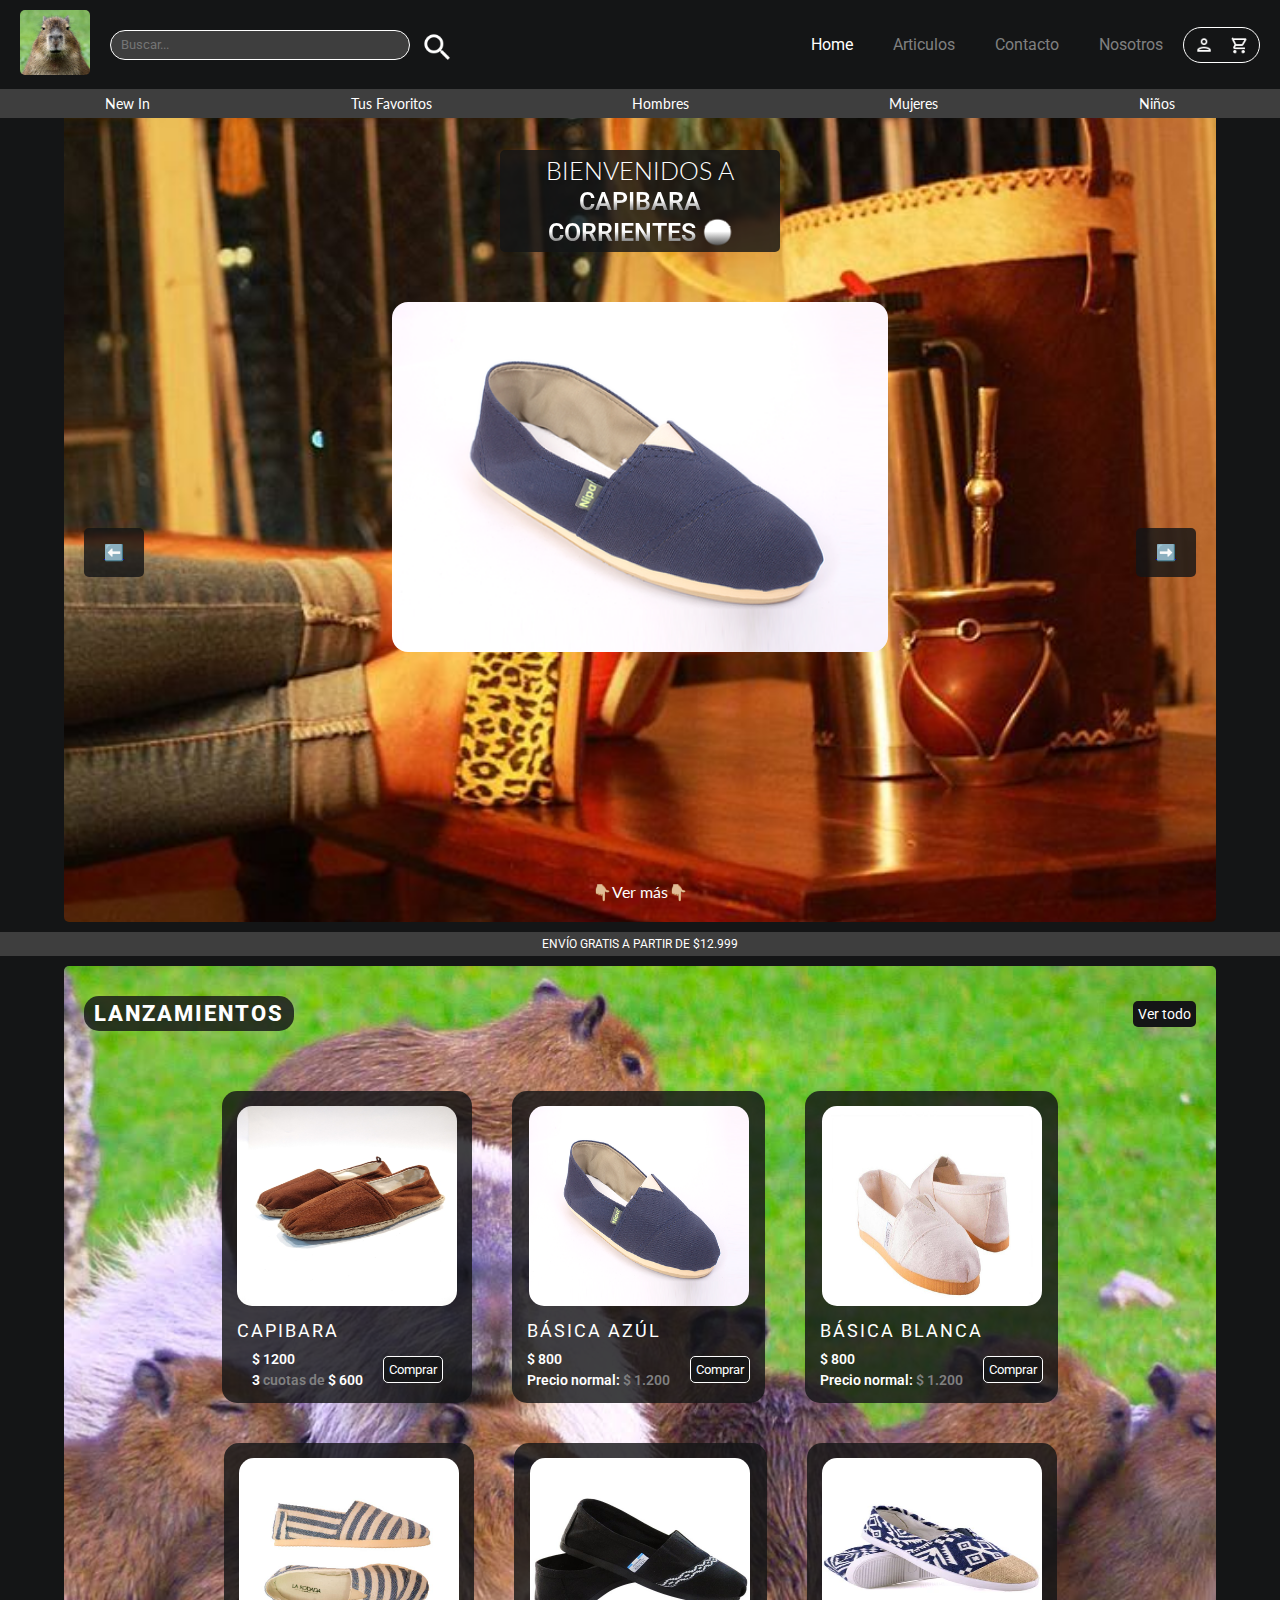
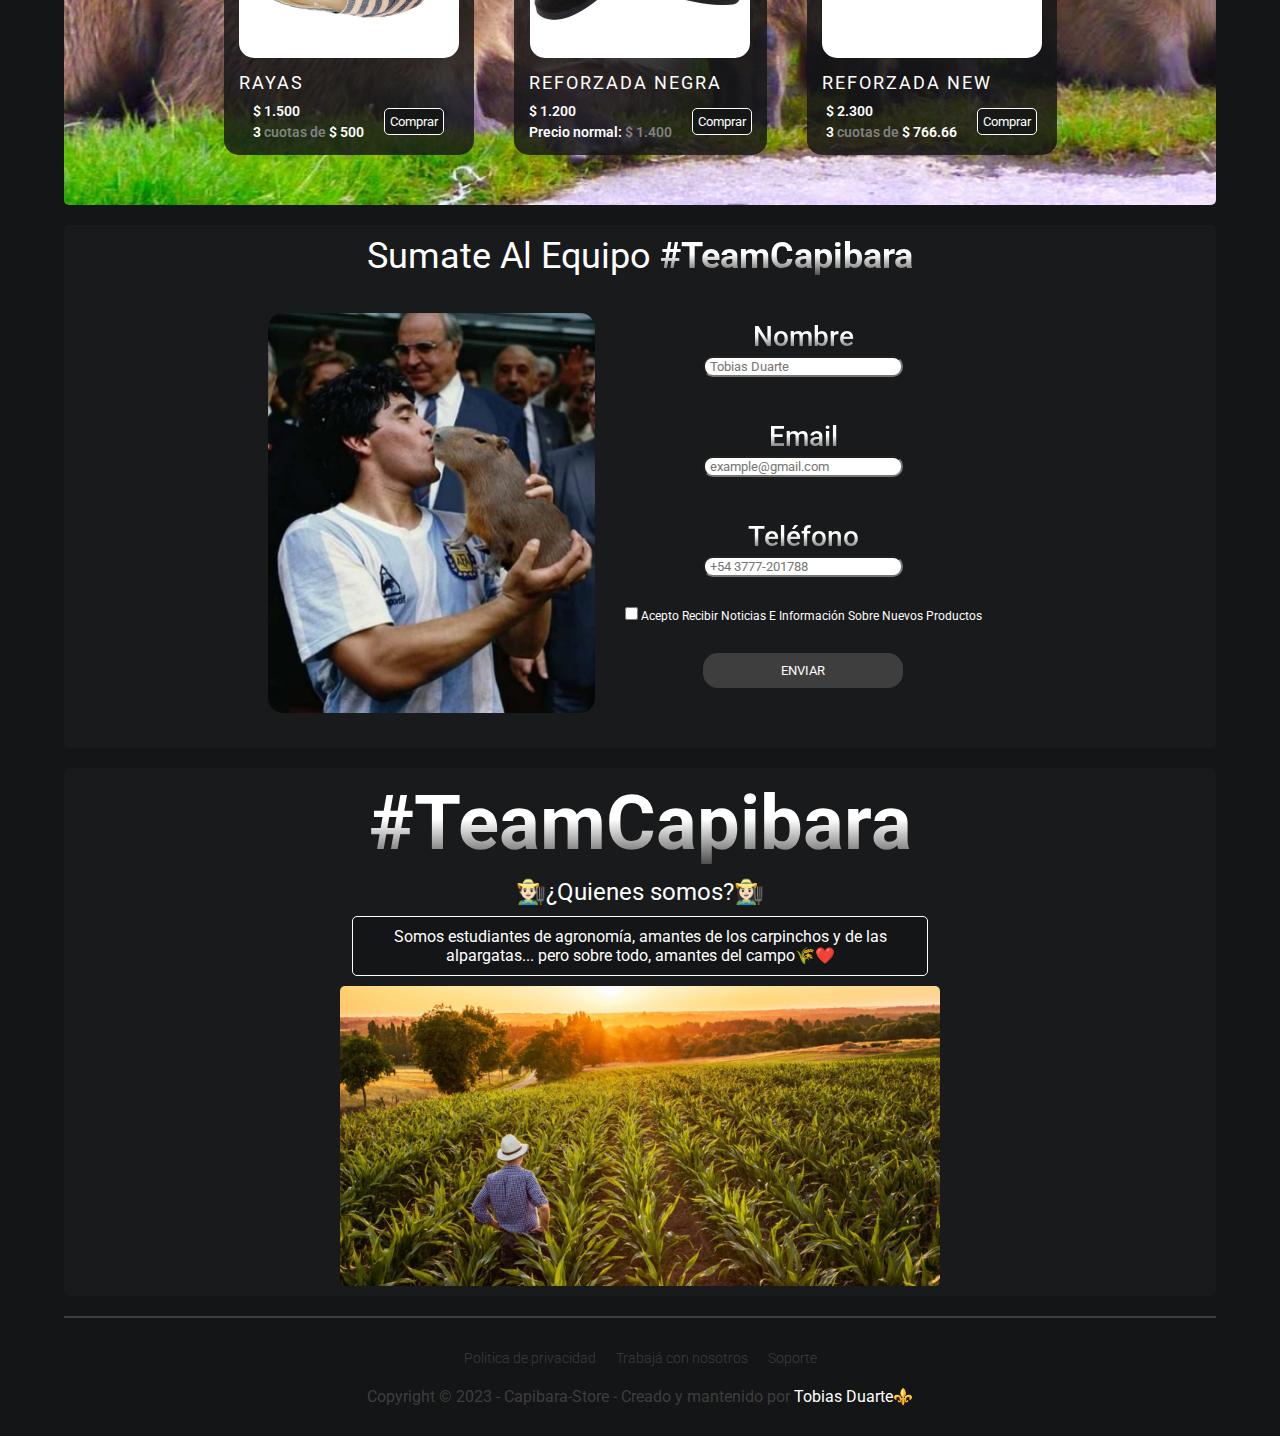
<file: index.html>
<!DOCTYPE html>
<html lang="en">
<head>
    <meta charset="UTF-8">
    <meta http-equiv="X-UA-Compatible" content="IE=edge">
    <meta name="viewport" content="width=device-width, initial-scale=1.0">
    <title>Capibara-Store</title>
    <link rel="stylesheet" href="./assets/style.css">
    <link rel="stylesheet" href="./assets/mediaqueris.css">
</head>
<body>

    <!-- ***********HEADER************ -->
    
    <header>
        <nav class="navbar">
            <div class="nav-container">
                <div>
                    <a href="https://www.instagram.com/capybara.ctes/" target="_blank"><img src="./assets/img/icon.jpg" alt="icon-carpincho" id="icon-img"></a>
                </div>
                
                <div class="search-btn">
                    <input class="search-btn-place" type="text" name="search" id="search" placeholder="Buscar...">
                    <label for="search"> <img class="search-icon" src="./assets/img/outline_search_white_24dp.png" alt="lupa"></label>
                </div>
                
                <label for="toogle" class="menu-label">
                    <img src="./assets/img/sharp_menu_white_24dp.png" alt="menu-icon">
                </label>
                <input type="checkbox" name="toogle" id="toogle">
                
                <ul class="nav-list">
                    <li><a href="#hero">home</a></li>
                    <li><a href="#lanzamiento">Articulos</a></li>
                    <li><a href="#section-contact">contacto</a></li>
                    <li><a href="#about-us">Nosotros</a></li>
                </ul>
            
                <div class="icons-container">
                    <a href="./sesion.html">
                        <img src="./assets/img/outline_person_white_24dp.png" alt="person-icon" class="nav-icon">
                    </a>
                    
                    <label for="cart-toggle" class="cart-label">
                        <img src="./assets/img/outline_shopping_cart_white_24dp.png" alt="carrito" class="nav-icon">
                    </label>
                    <input type="checkbox" id="cart-toggle">
                    <div class="cart"> 
                        <h2>Tus artículos</h2>
                        <div class="cart-card">
                            <img src="./assets/img/alpargata-capibara.jpg" alt="">
                            <div class="item-info">
                                <h3 class="item-tittle">Capibara <span>(40)</span></h3>
                                <p class="item-ofert">$ 1.200</p>
                                <!-- <p class="item-price">Precio normal:<span>$1.100</span></p> -->
                            </div>
                            <div class="item-handler">
                                <span class="quantity-handler down">-</span>
                                <span class="item-quantity">1</span>
                                <span class="quantity-handler up">+</span>
                            </div>
                        </div>
                        <div class="cart-card">
                            <img src="./assets/img/alpargata-azul (1).png" alt="">
                            <div class="item-info">
                                <h3 class="item-tittle">Básica azúl <span>(38)</span></h3>
                                <p class="item-ofert">Oferta: $799</p>
                                <p class="item-price">Precio normal:<span>$1.200</span></p>
                            </div>
                            <div class="item-handler">
                                <span class="quantity-handler down">-</span>
                                <span class="item-quantity">1</span>
                                <span class="quantity-handler up">+</span>
                            </div>
                        </div>
                        <div class="cart-card">
                            <img src="./assets/img/alpargata-basica.jpg" alt="">
                            <div class="item-info">
                                <h3 class="item-tittle">Básica blanca <span>(40)</span></h3>
                                <p class="item-ofert">Oferta: $599</p>
                                <p class="item-price">Precio normal:<span>$1.100</span></p>
                            </div>
                            <div class="item-handler">
                                <span class="quantity-handler down">-</span>
                                <span class="item-quantity">1</span>
                                <span class="quantity-handler up">+</span>
                            </div>
                        </div>
                        <div class="cart-card">
                            <img src="./assets/img/alpargata-otro-estilo.jpg" alt="">
                            <div class="item-info">
                                <h3 class="item-tittle">Alpargata rayas <span>(40)</span></h3>
                                <p class="item-ofert">Oferta: $599</p>
                                <p class="item-price">Precio normal:<span>$1.100</span></p>
                            </div>
                            <div class="item-handler">
                                <span class="quantity-handler down">-</span>
                                <span class="item-quantity">1</span>
                                <span class="quantity-handler up">+</span>
                            </div>
                        </div>
                        <div class="cart-card">
                            <img src="./assets/img/alpargata-reforzada-new.png" alt="">
                            <div class="item-info">
                                <h3 class="item-tittle">Alpargata reforzada <span>(40)</span></h3>
                                <p class="item-ofert">Oferta: $599</p>
                                <p class="item-price">Precio normal:<span>$1.100</span></p>
                            </div>
                            <div class="item-handler">
                                <span class="quantity-handler down">-</span>
                                <span class="item-quantity">1</span>
                                <span class="quantity-handler up">+</span>
                            </div>
                        </div>
                        <div class="cart-card">
                            <img src="./assets/img/alpargata-aislado.webp" alt="">
                            <div class="item-info">
                                <h3 class="item-tittle">reforzada new <span>(40)</span></h3>
                                <p class="item-ofert">Oferta: $599</p>
                                <p class="item-price">Precio normal:<span>$1.100</span></p>
                            </div>
                            <div class="item-handler">
                                <span class="quantity-handler down">-</span>
                                <span class="item-quantity">1</span>
                                <span class="quantity-handler up">+</span>
                            </div>
                        </div>

                        <div class="cart-total">
                            <p>Total:</p>
                            <span>$4395</span>
                        </div>
                        <button class="btn-add">
                            comprar
                        </button>
                    </div>
                </div>
            </div>
            <div class="nav-section">
                <ul>
                    <li><a href="#">new in </a> </li>
                    <li><a href="#">tus favoritos </a> </li>
                    <li><a href="#">hombres </a></li>
                    <li><a href="#">mujeres </a></li>
                    <li><a href="#">niños </a></li>
                </ul>
            </div>
        </nav>
    </header>

    <!-- **************************HERO*********************** -->

    <main>
        <section id="hero">
            <div class="hero-container">
                <h1> Bienvenidos a <span>Capibara Corrientes 🤩</span> </h1>
                <div class="slider-container">
                    <span><a class="btn" href="#">⬅️</a></span>
                    <div class="hero-slider">
                        
                        <ul>
                            <li><img src="./assets/img/alpargata-azul (1).png" alt="alpargata-azul"></li>
                            <li><img src="./assets/img/alpargata-basica.jpg" alt=""></li>
                            <li><img src="./assets/img/alpargata-otro-estilo.jpg" alt=""></li>
                            <li><img src="./assets/img/alpargata-reforzada-new.png" alt=""></li>
                        </ul>
                        
                    </div>
                    <span><a class="btn" href="#">➡️</a></span>
                </div>
                <div class="hero-btn">
                    
                    
                </div>
                <a class="btn-1" href="#lanzamiento">👇🏼Ver más👇🏼</a>
            </div>
        </section>

        <div class="envios">
            <p>Envío gratis a partir de $12.999</p>
        </div>

        <!-- ********************SECTION-LANZAMIENTO********************* -->

        <section id="lanzamiento">
            <div class="lanzamiento-info">
                <h2>Lanzamientos</h2>
                <button><a href="#">Ver todo</a></button>
            </div >
            <div class="lanzamiento-products">
                <div class="product-card">
                    <img src="./assets/img/alpargata-capibara.jpg" alt="">
                    <div class="product-info">
                        <h3>Capibara</h3>
                        <div class="product-info-buy">
                            <div class="product-info-price">
                                <p>$ 1200</p>
                                <p>3 <span>cuotas de</span> $ 600 </p>
                            </div>
                            <button><a href="#">Comprar</a></button>
                        </div>
                    </div>
                </div>

                <div class="product-card">
                    <img src="./assets/img/alpargata-azul (1).png" alt="">
                    <div class="product-info">
                        <h3>Básica azúl</h3>
                        <div class="product-info-buy">
                            <div class="product-info-price">
                                <p>$ 800</p>
                                <p>Precio normal: <span>$ 1.200</span> </p>
                            </div>
                            <button><a href="#">Comprar</a></button>
                        </div>
                    </div>
                </div>
                 

                <div class="product-card">
                    <img src="./assets/img/alpargata-basica.jpg" alt="básica"> 
                    <div class="product-info">
                        <h3>Básica Blanca</h3>
                        <div class="product-info-buy">
                            <div class="product-info-price">
                                <p>$ 800</p>
                                <p>Precio normal: <span>$ 1.200</span> </p>
                            </div>
                            <button><a href="#">Comprar</a></button>
                        </div>
                    </div>
                </div>

                <div class="product-card">
                    <img src="./assets/img/alpargata-otro-estilo.jpg" alt="">
                    <div class="product-info">
                        <h3>Rayas</h3>
                        <div class="product-info-buy">
                            <div class="product-info-price">
                                <p>$ 1.500</p>
                                <p>3 <span>cuotas de</span> $ 500 </p>
                            </div>
                            <button><a href="#">Comprar</a></button>
                        </div>
                    </div>
                </div>

                <div class="product-card">
                    <img src="./assets/img/alpargata-reforzada-new.png" alt="">
                    <div class="product-info">
                        <h3>Reforzada negra</h3>
                        <div class="product-info-buy">
                            <div class="product-info-price">
                                <p>$ 1.200</p>
                                <p>Precio normal: <span>$ 1.400</span> </p>
                            </div>
                            <button><a href="#">Comprar</a></button>
                        </div>
                    </div>
                </div>

                <div class="product-card">
                    <img src="./assets/img/alpargata-aislado.webp" alt="">
                    <div class="product-info">
                        <h3>Reforzada new</h3>
                        <div class="product-info-buy">
                            <div class="product-info-price">
                                <p>$ 2.300</p>
                                <p>3 <span>cuotas de</span> $ 766.66 </p>
                            </div>
                            <button><a href="#">Comprar</a></button>
                        </div>
                    </div>
                </div>
            </div> 
        </section>

        <!-- ****************SECTION-CONTACT*********** -->

        <section id="section-contact">
            <h2>Sumate al equipo <span>#TeamCapibara</span> </h2>
            <div class="contact-container">
                <img class="img-maradona" src="./assets/img/maradona.jpg" alt="maradona">
                <div class="contact-form-container">
                    <form action="">
                        <div class="form-item">
                            <label for="name">Nombre</label>
                            <input type="text" name="name" id="name" placeholder="Tobias Duarte">
                        </div>
                        <div class="form-item">
                            <label for="email">Email</label>
                            <input type="email" name="email" id="email" placeholder="example@gmail.com">
                        </div>
                        <div class="form-item">
                            <label for="telefono">Teléfono</label>
                            <input type="text" name="telefono" id="telefono" placeholder="+54 3777-201788">
                        </div>
                        
                        <div class="check-info">
                            <input type="checkbox" name="novedades" id="novedades">
                            <label for="novedades">acepto recibir noticias e información sobre nuevos productos </label>
                        </div>
                        
                        <button class="btn-add" type="submit">Enviar</button>
                    </form>
                </div>
            </div>
        </section>

<!--************************ ABOUT-US **********************************-->

        <section id="about-us">
            <div class="about-container">
                <h1>#TeamCapibara</h1>
                <h2>👨🏻‍🌾¿Quienes somos?👩🏻‍🌾</h2>
                <p>Somos estudiantes de agronomía, amantes de los carpinchos y de las alpargatas... pero sobre todo, amantes del campo🌾❤️</p>
                <img src="./assets/img/campo.jpg" alt="">
            </div>
        </section>

        <span class="divider"></span>

    </main>

    <!-- ******************FOOTER******************** -->

    <footer>
        <ul>
            <li><a href="#">Politica de privacidad</a></li>
            <li><a href="#">Trabajá con nosotros</a></li>
            <li><a href="#">Soporte</a></li>
        </ul>
        <p>Copyright © 2023 - Capibara-Store - Creado y mantenido por <span><a href="https://github.com/Tobiiduarte12" target="_blank">Tobias Duarte⚜️</a></span></p>
    </footer>

</body>
</html>
</file>
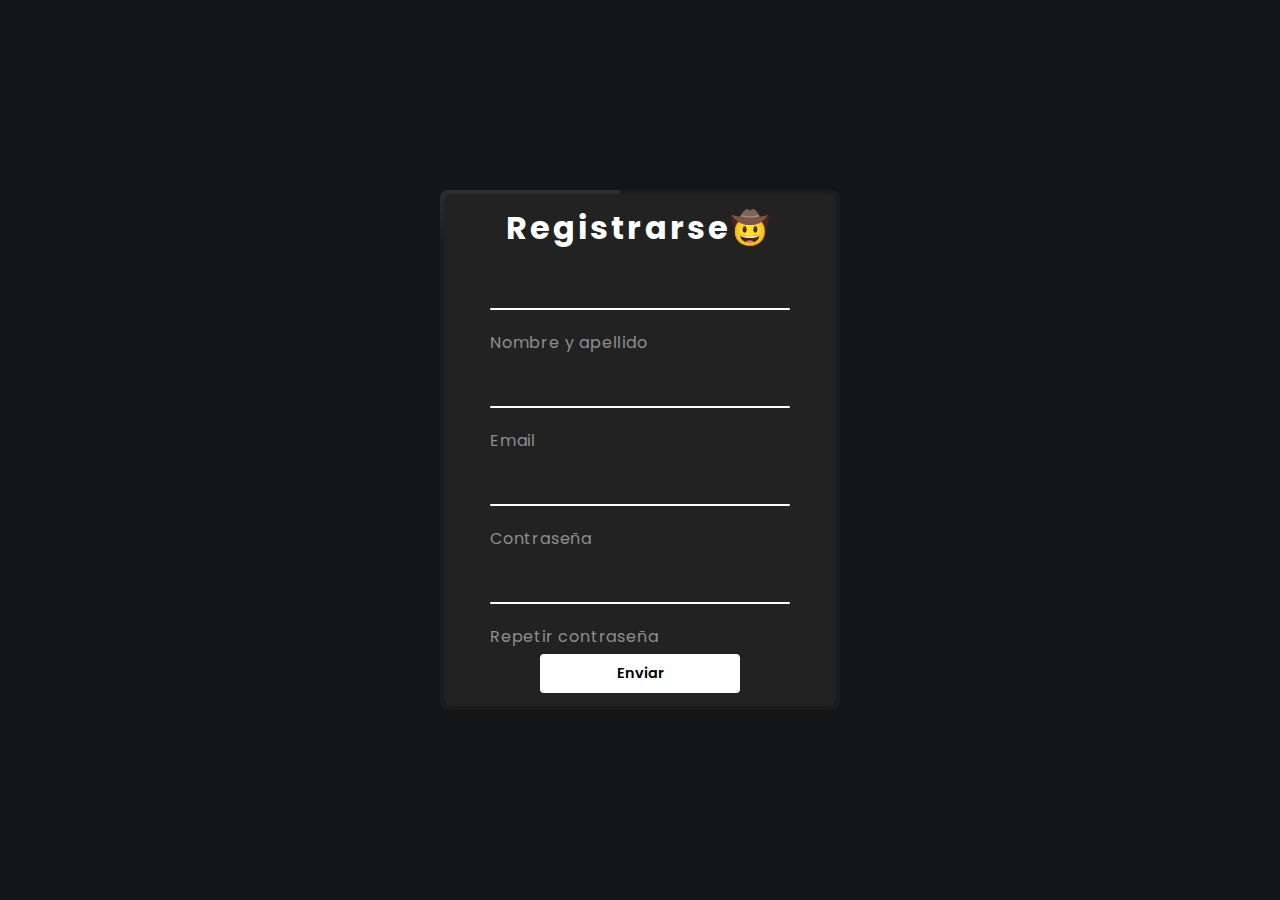
<file: register.html>
<!DOCTYPE html>
<html lang="en">
<head>
    <meta charset="UTF-8">
    <meta http-equiv="X-UA-Compatible" content="IE=edge">
    <meta name="viewport" content="width=device-width, initial-scale=1.0">
    <title>Registrarse</title>
    <link rel="stylesheet" href="./assets/register.css">
</head>
<body>
    <section id="hero">
        <div class="container">
            <form action="">
                <h1>Registrarse🤠</h1>
                <div class="inputBox">
                    <input type="text" required="required">
                    <span>Nombre y apellido</span>
                    <i></i>
                </div>
                <div class="inputBox">
                    <input type="email" required="required">
                    <span>Email</span>
                    <i></i>
                </div>
                <div class="inputBox">
                    <input type="password" required="required">
                    <span>Contraseña</span>
                    <i></i>
                </div>
                <div class="inputBox">
                    <input type="password" required="required">
                    <span>Repetir contraseña</span>
                    <i></i>
                </div>
                <input type="submit" value="Enviar">
            </form>
        </div>
    </section>
</body>
</html>
</file>
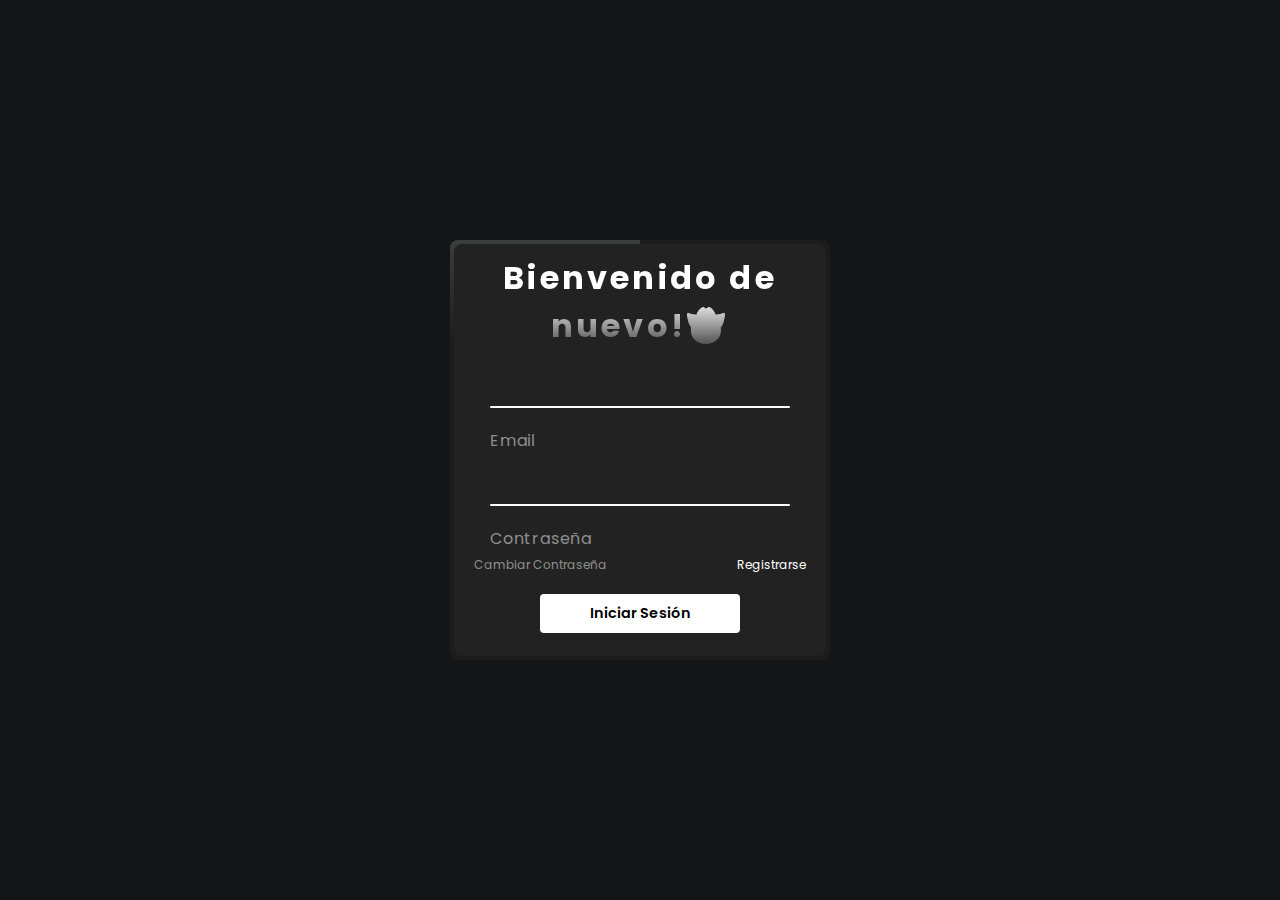
<file: sesion.html>
<!DOCTYPE html>
<html lang="en">
<head>
    <meta charset="UTF-8">
    <meta http-equiv="X-UA-Compatible" content="IE=edge">
    <meta name="viewport" content="width=device-width, initial-scale=1.0">
    <title>Document</title>
    <link rel="stylesheet" href="./assets/sesion.css">
</head>
<body>
    <section id="hero">
        <div class="container">
            <form action="">
                <h1>Bienvenido de nuevo!🤠</h1>
                <div class="inputBox">
                    <input type="email" required="required">
                    <span>Email</span>
                    <i></i>
                </div>
                <div class="inputBox">
                    <input type="password" required="required">
                    <span>Contraseña</span>
                    <i></i>
                </div>
                <div class="links">
                    <a href="#">Cambiar Contraseña</a>
                    <a href="#">Registrarse</a>
                </div>
                <input type="submit" value="Iniciar Sesión">
            </form>
        </div>
    </section>
</body>
</html>
</file>
<file: assets/style.css>
@import url('https://fonts.googleapis.com/css2?family=Roboto:ital,wght@0,400;0,700;0,900;1,400;1,700;1,900&display=swap');
/* font-family: 'Roboto', sans-serif; */
@import url('https://fonts.googleapis.com/css2?family=Lato:ital,wght@0,100;0,300;0,400;0,700;0,900;1,100;1,300;1,400;1,700;1,900&display=swap');
/* font-family: 'Lato', sans-serif; */

:root {
    --grey: #3e3e3e;
    --black: #141516;
    --black-transparent: #141516d0;
    --bg-white: #ffff;
}

*{
    box-sizing: border-box;
    padding: 0;
    margin: 0;
    list-style-type: none;
    font-family: 'Roboto', sans-serif; 
    /* border: 1px solid; */
}

/* body {
    background: #3e3e3e;
} */

/* ****************NAVBAR********************** */


.navbar {
    display: flex;
    flex-direction: column;
    position: fixed;
    width: 100%;
    z-index: 1000;
}

.nav-container {
    display: flex;
    justify-content: space-between;
    padding: 10px 20px;
    text-align: center;
    align-items: center;
    background-color: #141516;
}
.nav-list {
    display: flex;
    gap: 40px;
    font-family: 'Roboto', sans-serif;
    color: #ffff;
    justify-content: space-between;
    max-width: 400px;
    margin: 20px;
}

.nav-list a {
    color: gray;
    text-decoration: none;
    transition: 0.5s;
    text-transform: capitalize;
    font-weight: 400;
    font-size: 16px;
}

.nav-list li:nth-child(1) > a {
    color: #ffff;
}

.nav-list a:hover {
    background-color: #3e3e3e;
    color: #ffff;
    padding: 10px;
    border-radius: 30px;
    font-weight: 700;
}
.nav-section {
    background-color: var(--grey);
}

.nav-section ul {
    display: flex;
    justify-content: space-around;
    padding: 5px;
}

.nav-section a {
    color: #ffff;
    text-decoration: none;
    font-family: 'Lato', sans-serif;
    text-transform: capitalize;
    transition: 0.5s;
    font-size: 14px;
}

.nav-section a:hover {
    color: yellowgreen;
    text-decoration: underline;
}

section[id] {
    scroll-margin-top: 110px;
}
.nav-icon:hover {
    height: 35px;
    background-color: yellowgreen;
    
}

#search {
    background-color: #3e3e3e;
    height: 30px;
    border-radius: 30px;
    border: solid 1px #ffff;
    margin-left: 20px;
    color: var(--bg-white);
    width: 100%;
    max-width: 300px;
}

.search-btn {
    display: flex;
    gap: 10px;
    align-items: stretch;
    width: 80%;
    height: 30px;
}

.search-icon {
    height: 35px;
    cursor: pointer;
    transition: 0,5s;
}

.search-icon:hover {
    color: yellowgreen;
    height: 32px;
}

.icons-container {
    display: flex;
    border: 1px solid white;
    border-radius: 30px;
    transition: 1s;
    align-items: center;
    justify-content: center;
    padding: 2px 5px;
    gap: 5px;
}

.menu-toogle {
    display: none;
}

.icons-container img {
    cursor: pointer;
    border-radius: 1rem;
    transition: 0.5s;
    display: flex;
    height: 30px;
    padding: 5px;
}

.search-btn-place {
    padding: 10px;
}

html {
    scroll-behavior: smooth;
}

#icon-img {
    width: 70px;
    height: 65px;
    border-radius: 5px;
}

.menu-icon-container {
    display: flex;
    justify-content: center;
    align-items: center;
    gap: 5px;
}

#toogle, .menu-label, #cart-toggle {
    display: none;
}

.cart {
    position: absolute;
    right:0;
    top: 118px;
    padding: 20px;
    background-color: var(--black-transparent);
    height: calc(100vh - 69px);
    display: flex;
    display: none;
    flex-direction: column;
    align-items: center;
    gap: 40px;
    overflow-y: scroll;
    z-index: 2;
    width: 500px;
    border-left: 1px solid var(--black);
}

.cart::-webkit-scrollbar {
    display: none;
}

.cart h2 {
    background: var(--bg-white);
    background-clip: text;
    -webkit-background-clip: text;
    color: transparent;
    text-align: center;
    width: 100%;
    font-size: 36px;
    font-weight: 900;
}

.cart-card {
    display: flex;
    justify-content: space-between;
    gap: 20px;
    background: linear-gradient(0deg, rgba(0,0,0,1) 0%, rgba(62,62,62,1) 54%);
    border: 1px solid greenyellow;
    border-radius: 1rem;
    align-items: center;
    width:90%;
    padding: 10px;
}

.cart-card img {
    height: 70px;
    width: 80px;
}

.item-info {
    display: flex;
    flex-direction: column;
    gap: 5px;
}

.item-tittle {
    font-size: 14px;
    color: #ffff;
    font-weight: 600;
    text-transform: capitalize;
    text-align: center;
}

.item-tittle span {
    font-size:10px;
}

.item-ofert {
    font-size: 10px;
    color: var(--bg-white);
    text-align: start;
    text-transform: uppercase;
    font-weight: 400;
}

.item-price {
    font-size: 10px;
    text-align: start;
    color: gray;
    text-transform:capitalize;
}

.item-price span {
    text-decoration: line-through;
}

.item-handler {
    display: flex;
    align-items: center;
    justify-content: center;
    gap: 20px;
}

.quantity-handler {
    display: flex;
    justify-content: center;
    align-items: center;
    padding: 2px 8px;
    border-radius: 5px;
    border: 1px solid greenyellow;
    color: #99FFFF;
    cursor: pointer;
}

.item-quantity {
    color: #99FFFF;
}

.down {
    background-color: var(--grey);
}

#cart-toggle:checked + .cart {
    display: flex;
} 

.cart-total {
    display: flex;
    width: 100%;
    align-items: center;
    justify-content: center;
    gap: 5px;
}

.cart-total p {
    color: var(--bg-white);
    font-weight: 700;
}

.cart-total span {
    color: #B9D9EB;
    font-weight: 600;
    font-size: 18px;
}

.btn-add {
    background-color: var(--grey);
    padding: 10px;
    border: none;
    border-radius: 15px;
    color: var(--bg-white);
    text-transform: uppercase;
    font-weight: 400;
    transition: 0.5s;
    cursor: pointer;
    margin-bottom: 60px;
    width: 200px;
    min-width: 150px;
}

.btn-add:hover {
    background-color: #141516;
}
 
/* ****************HERO************************************* */

main{
    display: flex;
    flex-direction: column;
    align-items: center;
    text-align: center;
    background-color: var(--black);
    justify-content: center;
    width: 100%;
}

#hero {
    background-image: url(./img/portada\ \(1\).jpg);
    background-size: cover;
    background-position: center;
    max-width: 1200px;
    width: 90%;
    margin-top: 110px;
    border-radius: 5px;
}

.hero-container {
    display: flex;
    flex-direction: column;
    align-items: center;
    text-align: center;
    gap: 30px;
    padding-top: 30px;
}                      

.hero-container h1 {
    font-size: 25px;
    color: #ffff;
    background-color: #141516d0; 
    border-radius: 5px;
    font-weight: 300;
    width: 280px;
    padding: 5px;
    max-width: 560px;
    text-transform: uppercase;
    font-family: 'Lato', sans-serif;
    margin-top: 10px;
}

.hero-container h1 span {
    font-weight: 600;
    color: transparent;
    background: linear-gradient(0deg, rgba(62,62,62,1) 0%, rgba(255,255,255,1) 54%);
    background-clip: text;
    -webkit-background-clip: text;
}

.hero-slider {
    margin: auto;
    width: 95%;
    overflow: hidden;
}

.slider-container {
    display: flex;
    padding: 20px;
    align-items: center;
}

.hero-slider ul {
    display: flex;
    width: 400%;

    animation: cambio 20s infinite;
    animation-direction: alternate;
}

.hero-slider li {
    width: 100%;
}

.hero-slider img{
    height: 70%;
    width: 50%;
    border-radius: 1rem;
}

@keyframes cambio {
    0% {margin-left: 0%;}
    20% {margin-left: 0%;}

    25% {margin-left: -100%;}
    45% {margin-left: -100%;}

    50% {margin-left: -200%;}
    70% {margin-left: -200%;}

    75% {margin-left: -300%;}
    100% {margin-left: -300%;}
}

.btn {
    background-color: #141516d0;
    padding: 15px 20px;
    border-radius: 5px;
    transition: 1s;
}

.btn-1 {
    color: #ffff;
    text-decoration: none;
    font-family: 'Lato', sans-serif;
    transition: 1s;
    margin-bottom: 20px;
}

.btn-1:hover {
    color: yellow;
    font-size: 20px;
}

.envios {
    display: flex;
    text-align: center;
    justify-content: center;
    margin: 10px;
    background-color: var(--grey);
    padding: 5px;
    width: 100%;
    top: 90px;
}

.envios p {
    color: var(--bg-white);
    font-size: 12px;
    text-transform: uppercase;
}

/* *************SECTION-LANZAMIENTO****************************** */

#lanzamiento {
    background-image: url(./img/carpinchitos.jpg);
    background-size: cover;
    background-position: center;
    image-rendering: auto;
    max-width: 1200px;
    width: 90%;
    border-radius: 5px;
    display: flex;
    flex-direction: column;
    margin-bottom: 20px;
}

.lanzamiento-info {
    display: flex;
    justify-content: space-between;
    align-items: center;
    padding: 10px 20px;
    margin-top: 20px;
}

.lanzamiento-info h2 {
    font-size: 22px;
    font-weight: 800;
    text-transform: uppercase;
    letter-spacing: 2px;
    color: var(--bg-white);
    background-color: var(--black-transparent);
    padding: 5px 10px;
    border-radius: 15px;
}

.lanzamiento-info button {
    background-color: var(--black);
    border: none;
    padding: 5px;
    border-radius: 5px;
}

.lanzamiento-info a {
    color: var(--bg-white);
    text-decoration: none;
    font-size: 14px;
    transition: 1s;
    text-align: center;
}

.lanzamiento-info a:hover {
    font-size: 16px;
    text-decoration: underline;
}

.lanzamiento-products {
    display: flex;
    align-items: center;
    justify-content: center;
    flex-wrap: wrap;
    padding: 20px 70px;
    gap: 40px;
    margin-top: 30px;
    margin-bottom: 30px;
}

.lanzamiento-products img {
    height: 200px;
    width: 220px;
    border-radius: 15px;
}

    /* ******************PRODUCTOS******************** */

.product-card {
    background-color: var(--black-transparent);
    padding: 15px;
    border-radius: 15px;
}

.product-info {
    display: flex;
    flex-direction: column;
    align-items: flex-start;
    gap: 10px;
    margin-top: 10px;
}

.product-info h3 {
    color: var(--bg-white);
    font-size: 18px;
    font-weight: 400;
    text-transform: uppercase;
    letter-spacing: 2px;
}

.product-info p {
    font-size: 14px;
    font-weight: 600;
    color: var(--bg-white);
}

.product-info span {
    color: gray;
}

.product-info-buy {
    display: flex;
    justify-content: center;
    gap: 20px;
    width: 100%;
    align-items: center;
}

.product-info-price {
    text-align: start;
    gap: 5px;
    display: flex;
    flex-direction: column;
} 

.product-info-buy button {
    padding: 5px;
    background-color: var(--black-transparent);
    border: 1px solid var(--bg-white);
    border-radius: 5px;
    transition: 0.5s;
    cursor: pointer;
}

.product-info-buy button:hover {
    background-color: yellowgreen;
}

.product-info-buy a {
    color: #ffff;
    text-decoration: none;
}

/* *************************SECTION-CONTACT************************* */

#section-contact {
    display: flex;
    flex-direction: column;
    align-items: center;
    justify-content: center;
    margin: auto;
    width: 90%;
    max-width: 1200px;
    background: #3e3e3e22;
    padding: 0 10px;
    border-radius: 5px;
}
#section-contact h2 {
    margin-top: 10px;
    color: #ffff;
    font-size: 36px;
    text-transform: capitalize;
    font-weight: 400;
}
#section-contact h2 span {
    font-weight: 700;
    color: transparent;
    background: linear-gradient(0deg, rgba(62,62,62,1) 0%, rgba(255,255,255,1) 54%);
    background-clip: text;
    -webkit-background-clip: text;
}
.contact-container {
    display: flex;
    justify-content: center;
    align-items: center;
    width: 100%;
}
.img-maradona {
    height: 400px;
    border-radius: 15px;
}
.contact-form-container {
    display: flex;
}
.contact-form-container .form-item {
    display: flex;
    flex-direction: column;
    justify-content: center;
    align-items: center;
}
.form-item {
    margin-top: 40px;
}
.form-item label {
    font-size: 28px;
    font-weight: 500;
    margin: 3px;
    color: transparent;
    background: linear-gradient(0deg, rgba(62,62,62,1) 0%, rgba(255,255,255,1) 54%);
    background-clip: text;
    -webkit-background-clip: text;
}
.form-item input {
    padding: 1px 5px;
    border-radius: 10px;
    width:200px ;
}
.check-info {
    color: #ffff;
    text-align: center;
    font-size: 12px;
    margin: 30px;
    text-transform: capitalize;
}
.divider {
    border: 0.5px solid var(--grey);
    width: 90%;
}

/* ************************ ABOUT-US ********************************** */

#about-us {
    background: #3e3e3e22;
    border-radius: 5px;
    width: 90%;
    color: #ffff;
    padding: 10px 0px;
    margin: 20px 0px;
}
.about-container {
    display: flex;
    flex-direction: column;
    align-items: center;
    gap: 10px;
}
.about-container h1 {
    font-weight: 700;
    font-size: 76px;
    color: transparent;
    background: linear-gradient(0deg, rgba(62,62,62,1) 0%, rgba(255,255,255,1) 54%);
    background-clip: text;
    -webkit-background-clip: text;
}
.about-container h2 {
    color: #ffff;
    font-size: 24px;
    font-weight: 400;
}
.about-container p {
    color: #ffff;
    background-color: #141516;
    border: 1px solid white;
    border-radius: 5px;
    padding: 10px;
    width: 50%;
    font-size: 1rem;
}
.about-container img {
    height: 300px;
    border-radius: 5px;
}


/* ***************************FOOTER********************************* */

footer {
    background: var(--black);
    display: flex;
    flex-direction: column;
    align-items: center;
    padding: 30px 0px;
    gap: 20px;
    justify-content: center;
}

footer ul {
    display: flex;
    text-align: center;
    gap: 20px;
}

footer ul a {
    color: var(--grey);
    text-decoration: none;
    font-size: 14px;
    font-weight: 300;
    transition: 0,5s;
}

footer ul a:hover {
    color: var(--bg-white);
    font-size: 15px;
}

footer p {
    color: #3e3e3e;
}

footer p span a {
    color: var(--bg-white);
    text-decoration: none;
    transition: 0.5s;
}

footer p span a:hover {
    color: red;
    font-size: 18px;
}
</file>
<file: assets/mediaqueris.css>
@media (max-width: 840px) {
    section[id] {
        scroll-margin-top: 98px;
    }
    .nav-list a {
        font-size: 14px;
    }

    .nav-container {
        padding: 5px;
    }

    .nav-section a {
        font-size: 12px;
    }

    #icon-img {
        height: 55px;
        width: 60px;
    }
    
    .nav-section ul {
        padding: 5px 0px;
    }

    #hero {
        margin-top: 90px;
    }

    .envios {
        top: 70px;
    }

    .cart {
        top: 98px;
    }
    .about-container img {
        height: 200px;
    }
}

@media (max-width: 670px) {
    .cart {
        top: 98px;
    }
    
    .nav-list {
        position: absolute;
        right: 0;
        top: 120px;
        width: 30%;
        flex-direction: column;
        background: var(--black);
        border-radius: 10px 0px 0px 10px;
        padding: 20px;
        border: 1px solid yellowgreen;
        border-right: 0px;
        font-size: 14px;
        align-items: first baseline;
        justify-content: center;
        z-index: 2;
        display: none;
        margin: 0;
    }

    section[id] {
        scroll-margin-top: 92px;
    }

    .menu-label {
        display: flex;
        order: 2;
        height: 40px;
        cursor: pointer;
    }

    #toogle:checked + .nav-list {
        display: flex;
    }

    footer ul {
        flex-direction: column;
    }

    footer p {
        width: 100%;
        text-align: center;
        padding: 10px;
    }

    .about-container h1{
        font-size: 56px;
    }
    .about-container p {
        width: 90%;
    }
}

@media (max-width: 576px) {
    .cart {
        left: 0;
        width: 100%;
    }

    .cart-card {
        flex-wrap: wrap;
    }

    .lanzamiento-info h2 {
        font-size: 16px;
    }

    .lanzamiento-info a:hover {
        font-size: 15px;
    }
    .contact-container {
        flex-wrap: wrap;
    }
    #section-contact h2 {
        margin-bottom: 10px;
    }
    .img-maradona {
        height: 300px;
    }
    .about-container h1{
        font-size: 36px;
    }
    .about-container p {
        width: 90%;
        font-size: .8rem;
    }
    .about-container img {
        height: 160px;
    }
    footer p {
        font-size: 14px;
    }
}

@media (max-width: 420px) {
    #icon-img {
        width: 50px;
    }
    #section-contact h2 {
        font-size: 28px;
    }
    #search {
        height: 25px;
    }
    .search-icon {
        height: 30px;
    }
    .menu-label {
        height: 30px;
    }
    .icons-container img {
        height: 15px;
        padding: 0;
    }
    .icons-container img:hover {
        height: 20px;
    }
    #icon-img {
        height: 45px;
    }
    section[id] {
        scroll-margin-top: 80px;
    }
    .cart {
        top: 90px;
    }
    .cart-card {
        flex-direction: column;
        padding: 20px 0px;
    }
    .cart-card img {
        height: 70px;
        width: 80px;
    }
    .nav-list a {
        font-size: 12px;
    }
    .about-container h2 {
        font-size: 18px;
    }
    .about-container img {
        height: 120px;
    }
}
</file>
<file: assets/register.css>
@import url('https://fonts.googleapis.com/css2?family=Poppins:ital,wght@0,100;0,200;0,300;0,400;0,500;0,600;0,700;0,800;0,900;1,100;1,200;1,300;1,400;1,500;1,600;1,700;1,800;1,900&display=swap');
/* font-family: 'Poppins', sans-serif; */
*{
    padding: 0;
    margin: 0;
    box-sizing: 0;
    font-family: 'Poppins', sans-serif;
}
#hero {
    display: flex;
    justify-content: center;
    align-items: center;
    background: #141516;
    min-height: 100vh;
}
.container {
    position: relative;
    width: 380px;
    height: 500px;
    background: #1c1c1c;
    border-radius: 8px;
    overflow: hidden;
    padding: 10px;
}
.container::before {
    content: '';
    position: absolute;
    top: -50%;
    left: -50%;
    width: 380px;
    height: 420px;
    background: linear-gradient(0deg, transparent, transparent, #3b3e3e, #00eeff, #45f3ff);
    z-index: 0;
    transform-origin: bottom right;
    animation: animate 6s linear infinite;
}

@keyframes animate {
    0% {
        transform: rotate(0deg);
    }
    100% {
        transform: rotate(360deg);
    }
}
.container form {
    position: absolute;
    inset: 4px;
    background: #222;
    display: flex;
    flex-direction: column;
    border-radius: 8px;
    padding: 10px 20px;
    align-items: center;
}
.container form h1 {
    color: #ffff;
    background-clip: text;
    -webkit-background-clip: text;
    font-weight: 700;
    text-align: center;
    letter-spacing: 0.1em;
}
.container form .inputBox {
    position: relative;
    width: 300px;
    margin-top: 10px;
    margin-bottom: 40px;
}
.container form .inputBox input {
    position: relative;
    width: 100%;
    padding: 20px 10px 10px;
    background: transparent;
    outline: none;
    border: none;
    box-shadow: none;
    color: #23242a;
    font-size: .8rem;
    letter-spacing: 0.05em;
    transition: 0.5s;
    z-index: 10;
}
.container form .inputBox span {
    position: absolute;
    left: 0;
    padding: 20px 0px 10px;
    pointer-events: none;
    color: #8f8f8f;
    font-size: 1em;
    letter-spacing: 0.05em;
    transition: 0.5s;
}
.container form .inputBox input:valid ~ span,
.container form .inputBox input:focus ~ span {
    color: #ffff;
    font-size: 0.9em;
    transform: translate(-34px);
}
.container form .inputBox i {
    position: absolute;
    left: 0;
    bottom: 0;
    width: 100%;
    height: 2px;
    background: #fff;
    border-radius: 4px;
    overflow: hidden;
    transition: 0.5s;
    pointer-events: none;
}
.container form .inputBox input:valid ~ i,
.container form .inputBox input:focus ~ i {
    height: 44px;
}
.container form .links {
    display: flex;
    justify-content: space-between;
    width: 100%;
}
.container form .links a {
    margin: 10px 0;
    font-size: 0.75em;
    color: #8f8f8f;
    text-decoration: none;
}
.container form .links a:hover,
.container form .links a:nth-child(2) {
    color: #fff;
}
.container form input[type="submit"] {
    border: none;
    outline: none;
    padding: 9px 25px;
    background: #ffff;
    cursor: pointer;
    font-size: 0.9em;
    border-radius: 4px;
    font-weight: 600;
    width: 200px;
    margin-top: 10px;
}
.container form input[type="submit"]:hover {
    color: red;
    opacity: 0.6;
}

/* ***********MEDIAQUERIS*********** */

@media (max-width: 420px) {
    .container {
        width: 280px;
    }
    .container form .inputBox {
        width: 180px;
    }
}
</file>
<file: assets/sesion.css>
@import url('https://fonts.googleapis.com/css2?family=Poppins:ital,wght@0,100;0,200;0,300;0,400;0,500;0,600;0,700;0,800;0,900;1,100;1,200;1,300;1,400;1,500;1,600;1,700;1,800;1,900&display=swap');
/* font-family: 'Poppins', sans-serif; */
*{
    padding: 0;
    margin: 0;
    box-sizing: 0;
    font-family: 'Poppins', sans-serif;
}
#hero {
    display: flex;
    justify-content: center;
    align-items: center;
    background: #141516;
    min-height: 100vh;
}
.container {
    position: relative;
    width: 380px;
    height: 420px;
    background: #1c1c1c;
    border-radius: 8px;
    overflow: hidden;
}
.container::before {
    content: '';
    position: absolute;
    top: -50%;
    left: -50%;
    width: 380px;
    height: 420px;
    background: linear-gradient(0deg, transparent, transparent, #3b3e3e, #00eeff, #45f3ff);
    z-index: 0;
    transform-origin: bottom right;
    animation: animate 6s linear infinite;
}

@keyframes animate {
    0% {
        transform: rotate(0deg);
    }
    100% {
        transform: rotate(360deg);
    }
}
.container form {
    position: absolute;
    inset: 4px;
    background: #222;
    display: flex;
    flex-direction: column;
    border-radius: 8px;
    padding: 10px 20px;
    align-items: center;
}
.container form h1 {
    color: transparent;
    background: linear-gradient(0deg, rgba(62,62,62,1) 0%, rgba(255,255,255,1) 54%);
    background-clip: text;
    -webkit-background-clip: text;
    font-weight: 700;
    text-align: center;
    letter-spacing: 0.1em;
}
.container form .inputBox {
    position: relative;
    width: 300px;
    margin-top: 10px;
    margin-bottom: 40px;
}
.container form .inputBox input {
    position: relative;
    width: 100%;
    padding: 20px 10px 10px;
    background: transparent;
    outline: none;
    border: none;
    box-shadow: none;
    color: #23242a;
    font-size: .8rem;
    letter-spacing: 0.05em;
    transition: 0.5s;
    z-index: 10;
}
.container form .inputBox span {
    position: absolute;
    left: 0;
    padding: 20px 0px 10px;
    pointer-events: none;
    color: #8f8f8f;
    font-size: 1em;
    letter-spacing: 0.05em;
    transition: 0.5s;
}
.container form .inputBox input:valid ~ span,
.container form .inputBox input:focus ~ span {
    color: #ffff;
    font-size: 0.9em;
    transform: translate(-34px);
}
.container form .inputBox i {
    position: absolute;
    left: 0;
    bottom: 0;
    width: 100%;
    height: 2px;
    background: #fff;
    border-radius: 4px;
    overflow: hidden;
    transition: 0.5s;
    pointer-events: none;
}
.container form .inputBox input:valid ~ i,
.container form .inputBox input:focus ~ i {
    height: 44px;
}
.container form .links {
    display: flex;
    justify-content: space-between;
    width: 100%;
}
.container form .links a {
    margin: 10px 0;
    font-size: 0.75em;
    color: #8f8f8f;
    text-decoration: none;
}
.container form .links a:hover,
.container form .links a:nth-child(2) {
    color: #fff;
}
.container form input[type="submit"] {
    border: none;
    outline: none;
    padding: 9px 25px;
    background: #ffff;
    cursor: pointer;
    font-size: 0.9em;
    border-radius: 4px;
    font-weight: 600;
    width: 200px;
    margin-top: 10px;
}
.container form input[type="submit"]:hover {
    color: red;
    opacity: 0.6;
}

/* ***********MEDIAQUERIS*********** */

@media (max-width: 420px) {
    .container {
        width: 280px;
    }
    .container form .inputBox {
        width: 180px;
    }
}
</file>
